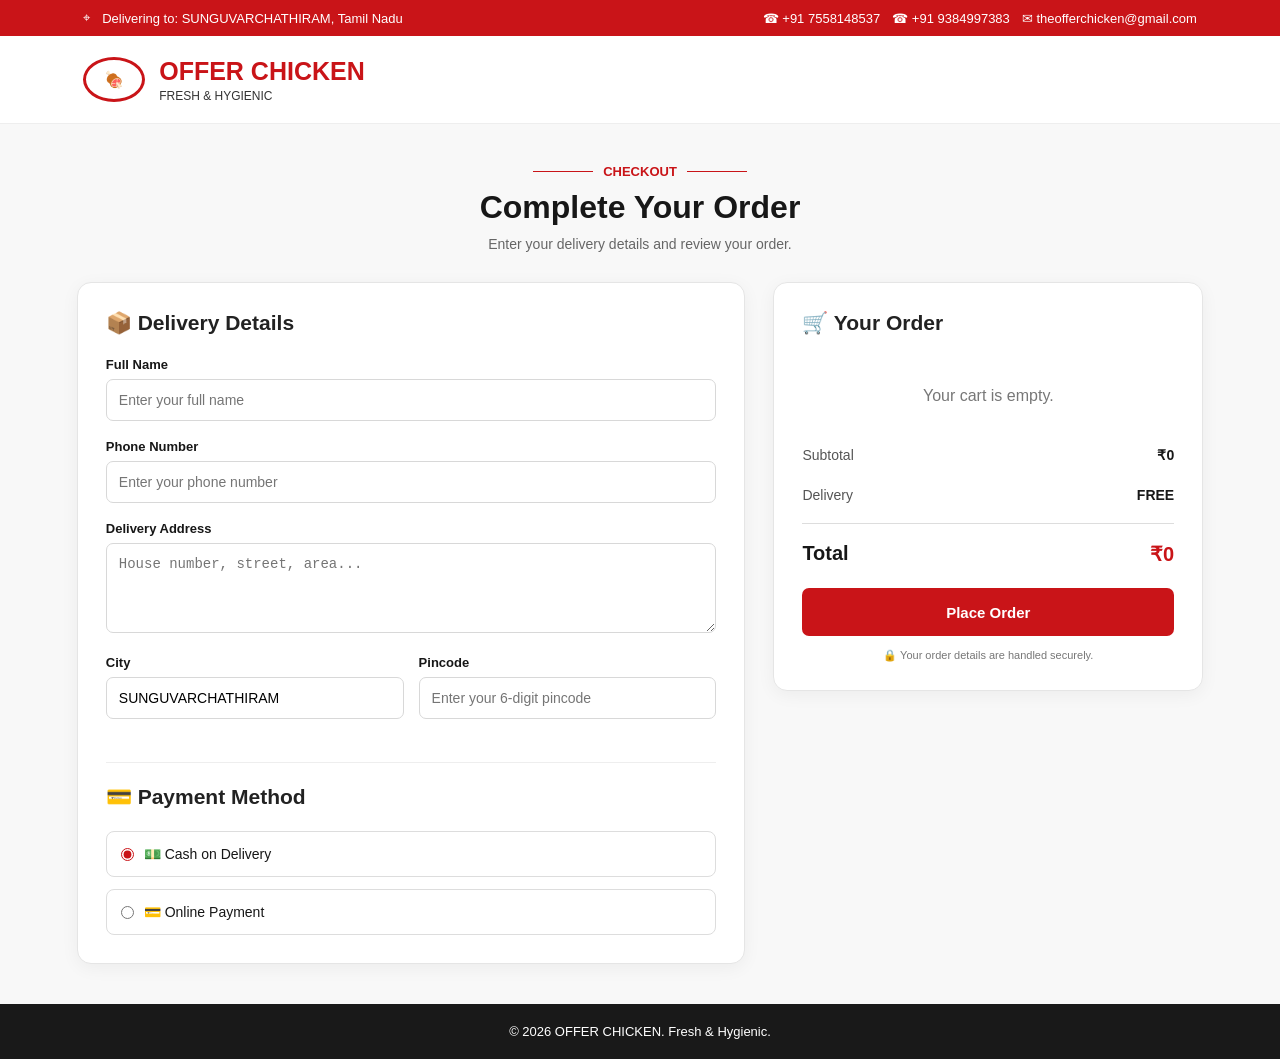
<file: checkout.html>
<!DOCTYPE html>
<html lang="en">

<head>

    <meta charset="UTF-8">

    <meta name="viewport" content="width=device-width, initial-scale=1.0">

    <title>Checkout - OFFER CHICKEN</title>

    <link rel="stylesheet" href="style.css">

</head>

<body>

    <!-- TOP BAR -->

    <div class="top-bar">

        <div class="top-left">
            <span>⌖</span>
            <span>Delivering to: SUNGUVARCHATHIRAM, Tamil Nadu</span>
        </div>

        <div class="top-right">
            <span>☎ +91 7558148537</span>
            <span>☎ +91 9384997383</span>
            <span>✉ theofferchicken@gmail.com</span>
        </div>

    </div>


    <!-- HEADER -->

    <header class="main-header">

        <div class="logo-area">

            <div class="logo-icon">
                🍖
            </div>

            <div class="logo-text">

                <h1>
                    OFFER CHICKEN
                </h1>

                <p>
                    FRESH & HYGIENIC
                </p>

            </div>

        </div>

    </header>



    <!-- CHECKOUT -->

    <main class="checkout-page">


        <div class="checkout-title">

            <div class="heading-line">

                <span></span>

                <strong>
                    CHECKOUT
                </strong>

                <span></span>

            </div>

            <h2>
                Complete Your Order
            </h2>

            <p>
                Enter your delivery details and review your order.
            </p>

        </div>



        <div class="checkout-container">


            <!-- CUSTOMER DETAILS -->

            <section class="checkout-form">

                <h2>
                    📦 Delivery Details
                </h2>


                <div class="form-group">

                    <label for="customer-name">
                        Full Name
                    </label>

                    <input
                        type="text"
                        id="customer-name"
                        placeholder="Enter your full name"
                        required
                    >

                </div>



                <div class="form-group">

                    <label for="customer-phone">
                        Phone Number
                    </label>

                    <input
                        type="tel"
                        id="customer-phone"
                        placeholder="Enter your phone number"
                        required
                    >

                </div>



                <div class="form-group">

                    <label for="customer-address">
                        Delivery Address
                    </label>

                    <textarea
                        id="customer-address"
                        rows="4"
                        placeholder="House number, street, area..."
                        required
                    ></textarea>

                </div>



                <div class="form-row">

                    <div class="form-group">

                        <label for="customer-city">
                            City
                        </label>

                        <input
                            type="text"
                            id="customer-city"
                            value="SUNGUVARCHATHIRAM"
                        >

                    </div>


                    <div class="form-group">

                        <label for="customer-pincode">
                            Pincode
                        </label>

                        <input
                            type="text"
                            id="customer-pincode"
                            placeholder="Enter your 6-digit pincode"
                            inputmode="numeric"
                            maxlength="6"
                        >

                    </div>

                </div>



                <h2 class="payment-title">
                    💳 Payment Method
                </h2>


                <div class="payment-options">

                    <label class="payment-option">

                        <input
                            type="radio"
                            name="payment"
                            value="cod"
                            checked
                        >

                        <span>
                            💵 Cash on Delivery
                        </span>

                    </label>


                    <label class="payment-option">

                        <input
                            type="radio"
                            name="payment"
                            value="online"
                        >

                        <span>
                            💳 Online Payment
                        </span>

                    </label>

                </div>


            </section>



            <!-- ORDER SUMMARY -->

            <aside class="checkout-summary">

                <h2>
                    🛒 Your Order
                </h2>


                <div id="checkout-items">

                    <!-- Products will appear here -->

                </div>


                <div class="summary-line">

                    <span>
                        Subtotal
                    </span>

                    <strong id="checkout-subtotal">
                        ₹0
                    </strong>

                </div>


                <div class="summary-line">

                    <span>
                        Delivery
                    </span>

                    <strong id="checkout-delivery">
                        ₹0
                    </strong>

                </div>


                <div class="summary-total">

                    <span>
                        Total
                    </span>

                    <strong id="checkout-total">
                        ₹0
                    </strong>

                </div>


                <button
                    id="place-order"
                    type="button"
                >
                    Place Order
                </button>


                <p class="secure-text">
                    🔒 Your order details are handled securely.
                </p>

            </aside>

        </div>

    </main>



    <!-- FOOTER -->

    <footer>

        <p>
            © 2026 OFFER CHICKEN. Fresh & Hygienic.
        </p>

    </footer>



    <script src="config.js"></script>
    <script src="checkout.js"></script>

</body>

</html>
</file>
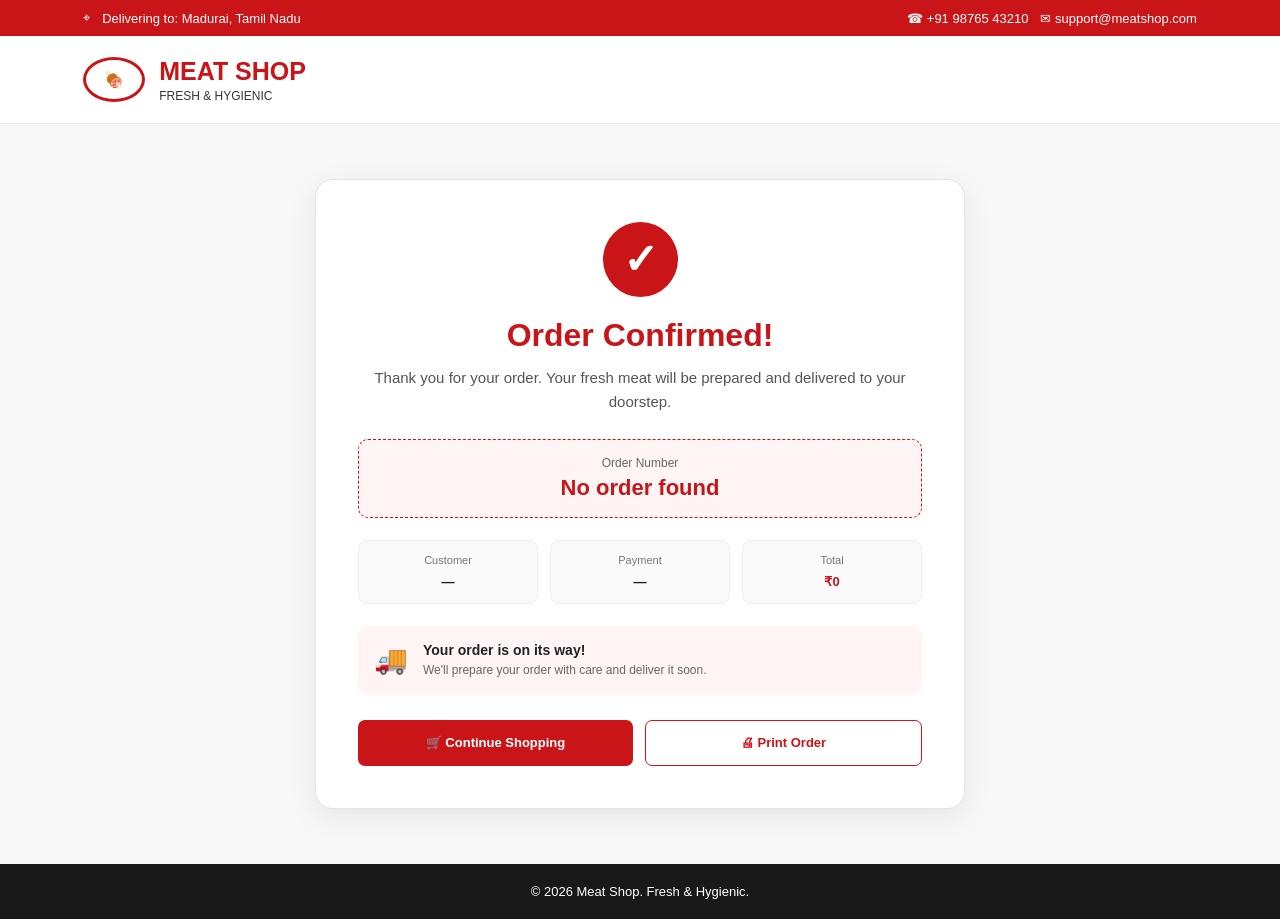
<file: order-success.html>
<!DOCTYPE html>
<html lang="en">

<head>

    <meta charset="UTF-8">

    <meta name="viewport" content="width=device-width, initial-scale=1.0">

    <title>Order Confirmed - Meat Shop</title>

    <link rel="stylesheet" href="style.css">

</head>

<body>

    <!-- TOP BAR -->

    <div class="top-bar">

        <div class="top-left">

            <span>⌖</span>

            <span>
                Delivering to: Madurai, Tamil Nadu
            </span>

        </div>


        <div class="top-right">

            <span>
                ☎ +91 98765 43210
            </span>

            <span>
                ✉ support@meatshop.com
            </span>

        </div>

    </div>



    <!-- HEADER -->

    <header class="main-header">

        <div class="logo-area">

            <div class="logo-icon">
                🍖
            </div>


            <div class="logo-text">

                <h1>
                    MEAT SHOP
                </h1>

                <p>
                    FRESH & HYGIENIC
                </p>

            </div>

        </div>

    </header>



    <!-- ORDER SUCCESS -->

    <main class="success-page">


        <div class="success-card">


            <div class="success-icon">
                ✓
            </div>


            <h1>
                Order Confirmed!
            </h1>


            <p class="success-message">
                Thank you for your order.
                Your fresh meat will be prepared
                and delivered to your doorstep.
            </p>


            <div class="order-number-box">

                <span>
                    Order Number
                </span>

                <strong id="success-order-number">
                    Loading...
                </strong>

            </div>



            <div class="success-details">

                <div>

                    <span>
                        Customer
                    </span>

                    <strong id="success-customer">
                        —
                    </strong>

                </div>


                <div>

                    <span>
                        Payment
                    </span>

                    <strong id="success-payment">
                        —
                    </strong>

                </div>


                <div>

                    <span>
                        Total
                    </span>

                    <strong
                        id="success-total"
                        class="success-total"
                    >
                        ₹0
                    </strong>

                </div>

            </div>



            <div class="delivery-message">

                🚚

                <div>

                    <strong>
                        Your order is on its way!
                    </strong>

                    <p>
                        We'll prepare your order
                        with care and deliver it soon.
                    </p>

                </div>

            </div>



            <div class="success-buttons">

                <button
                    type="button"
                    onclick="window.location.href='index.html'"
                >
                    🛒 Continue Shopping
                </button>

                <button
                    type="button"
                    class="secondary-button"
                    onclick="window.print()"
                >
                    🖨 Print Order
                </button>

            </div>


        </div>

    </main>



    <!-- FOOTER -->

    <footer>

        <p>
            © 2026 Meat Shop. Fresh & Hygienic.
        </p>

    </footer>



    <script>

        document.addEventListener(
            "DOMContentLoaded",
            function () {


                const order =
                    JSON.parse(
                        localStorage.getItem(
                            "meatShopLastOrder"
                        )
                    );


                if (!order) {

                    document.getElementById(
                        "success-order-number"
                    ).textContent =
                        "No order found";

                    return;

                }


                document.getElementById(
                    "success-order-number"
                ).textContent =
                    order.orderNumber;


                document.getElementById(
                    "success-customer"
                ).textContent =
                    order.customer.name;


                document.getElementById(
                    "success-total"
                ).textContent =
                    "₹" + order.total;


                document.getElementById(
                    "success-payment"
                ).textContent =
                    order.paymentMethod === "cod"
                        ? "Cash on Delivery"
                        : "Online Payment";

            }
        );

    </script>


</body>

</html>
</file>
<file: style.css>
/* =========================
   GLOBAL
========================= */

* {
    margin: 0;
    padding: 0;
    box-sizing: border-box;
}

html {
    scroll-behavior: smooth;
}

body {
    font-family: Arial, Helvetica, sans-serif;
    background: #ffffff;
    color: #171717;
}

button,
input {
    font-family: inherit;
}

button {
    cursor: pointer;
}

/* =========================
   TOP BAR
========================= */

.top-bar {
    height: 36px;
    background: #c91418;
    color: white;
    display: flex;
    align-items: center;
    justify-content: space-between;
    padding: 0 6.5%;
    font-size: 13px;
}

.top-left,
.top-right {
    display: flex;
    align-items: center;
    gap: 12px;
}

/* =========================
   HEADER
========================= */

.main-header {
    height: 88px;
    background: white;
    display: flex;
    align-items: center;
    padding: 0 6.5%;
    gap: 40px;
    border-bottom: 1px solid #eeeeee;
}

.logo-area {
    display: flex;
    align-items: center;
    min-width: 280px;
}

.logo-icon {
    width: 62px;
    height: 45px;
    border: 3px solid #c91418;
    border-radius: 50%;
    display: flex;
    align-items: center;
    justify-content: center;
    overflow: hidden;
    flex-shrink: 0;
    background: #ffffff;
}

.logo-icon img {
    width: 100%;
    height: 100%;
    object-fit: contain;
    display: block;
}

.logo-text {
    margin-left: 14px;
}

.logo-text h1 {
    color: #c91418;
    font-size: 25px;
    font-weight: 800;
}

.logo-text p {
    color: #333;
    font-size: 12px;
    margin-top: 3px;
}

/* =========================
   NAVIGATION
========================= */

.navigation {
    display: flex;
    align-items: center;
    gap: 35px;
    flex: 1;
}

.navigation a {
    position: relative;
    text-decoration: none;
    color: #161616;
    font-size: 15px;
    font-weight: 500;
    padding: 32px 0;
}

.navigation a:hover,
.navigation a.active {
    color: #c91418;
}

.navigation a.active {
    font-weight: 700;
}

.navigation a.active::after {
    content: "";
    position: absolute;
    left: 0;
    right: 0;
    bottom: 16px;
    height: 2px;
    background: #c91418;
}

/* =========================
   HEADER ACTIONS
========================= */

.header-actions {
    display: flex;
    align-items: center;
    gap: 12px;
}

.search-box {
    width: 260px;
    height: 43px;
    border: 1px solid #dddddd;
    border-radius: 7px;
    display: flex;
    align-items: center;
    padding: 0 13px;
}

.search-box input {
    width: 100%;
    border: none;
    outline: none;
    font-size: 13px;
}

.search-box span {
    font-size: 23px;
    color: #555;
}

.account-button {
    width: 46px;
    height: 43px;
    background: white;
    border: 1px solid #dddddd;
    border-radius: 7px;
    font-size: 22px;
}

.cart-button {
    height: 43px;
    padding: 0 18px;
    border: none;
    border-radius: 6px;
    background: #c91418;
    color: white;
    font-size: 14px;
    font-weight: 700;
}

.cart-button:hover {
    background: #a90f13;
}

/* =========================
   HERO
========================= */

.hero {
    min-height: 390px;
    display: flex;
    background: linear-gradient(
        90deg,
        #ffffff 0%,
        #ffffff 48%,
        #fafafa 62%,
        #c91418 100%
    );
    overflow: hidden;
}

.hero-content {
    width: 53%;
    padding: 34px 0 30px 7%;
    z-index: 2;
}

.hero-small-title {
    color: #c91418;
    font-size: 15px;
    font-weight: 800;
    margin-bottom: 10px;
}

.hero-content h2 {
    font-size: 54px;
    line-height: 1.08;
    font-weight: 800;
    margin-bottom: 14px;
}

.hero-content h2 span {
    color: #c91418;
}

.hero-description {
    font-size: 17px;
    line-height: 1.45;
    margin-bottom: 18px;
}

/* =========================
   HERO FEATURES
========================= */

.hero-features {
    display: flex;
    align-items: center;
    gap: 30px;
    margin-bottom: 22px;
}

.hero-feature {
    display: flex;
    align-items: center;
    gap: 10px;
}

.feature-icon {
    width: 46px;
    height: 46px;
    background: #c91418;
    color: white;
    border-radius: 50%;
    display: flex;
    align-items: center;
    justify-content: center;
    font-size: 21px;
}

.hero-feature strong {
    font-size: 14px;
}

.hero-feature p {
    font-size: 12px;
    margin-top: 4px;
    color: #444;
}

.shop-now-button {
    background: #c91418;
    color: white;
    border: none;
    border-radius: 5px;
    padding: 13px 26px;
    font-size: 15px;
    font-weight: 700;
}

.shop-now-button:hover {
    background: #a90f13;
}

/* =========================
   HERO IMAGE
========================= */

.hero-image-area {
    width: 50%;
    position: relative;
    display: flex;
    align-items: center;
    justify-content: center;
    overflow: hidden;
}

.hero-image-area::before {
    content: "";
    position: absolute;
    width: 620px;
    height: 450px;
    background: #c91418;
    right: -80px;
    top: -40px;
    transform: rotate(-5deg);
    z-index: 0;
}

.hero-meat-image {
    position: relative;
    width: 650px;
    max-width: 100%;
    margin-left: 0;
    z-index: 1;
    overflow: hidden;
}

.hero-meat-image img {
    width: 100%;
    height: auto;
    display: block;
    object-fit: contain;
}

.fresh-badge {
    position: absolute;
    right: 70px;
    top: 28px;
    width: 105px;
    height: 105px;
    border: 1px solid white;
    border-radius: 50%;
    color: white;
    display: flex;
    flex-direction: column;
    align-items: center;
    justify-content: center;
    z-index: 3;
    text-align: center;
}

.fresh-badge strong {
    font-size: 23px;
}

.fresh-badge span {
    font-size: 13px;
    font-weight: 700;
}

/* =========================
   PRODUCTS HEADING
========================= */

.products-heading {
    text-align: center;
    padding: 12px 20px 10px;
}

.heading-line {
    display: flex;
    align-items: center;
    justify-content: center;
    gap: 10px;
    color: #c91418;
    font-size: 13px;
    font-weight: 800;
}

.heading-line span {
    width: 60px;
    height: 1px;
    background: #c91418;
}

.products-heading h2 {
    font-size: 25px;
    margin: 5px 0;
}

.products-heading p {
    font-size: 14px;
    color: #333;
}

/* =========================
   PRODUCTS
========================= */

.products-section {
    display: flex;
    gap: 35px;
    padding: 0 5.5% 20px;
}

.products-grid {
    flex: 1;
    display: grid;
    grid-template-columns: repeat(4, 1fr);
    gap: 22px;
}

.product-card {
    background: white;
    border: 1px solid #e5e5e5;
    border-radius: 14px;
    overflow: hidden;
    transition: 0.2s;
    box-shadow: 0 2px 8px rgba(0,0,0,0.03);
}

.product-card:hover {
    transform: translateY(-3px);
    box-shadow: 0 7px 20px rgba(0,0,0,0.08);
}

/* PRODUCT IMAGE */

.product-image {
    height: 175px;
    position: relative;
    display: flex;
    align-items: center;
    justify-content: center;
    overflow: hidden;
    background: #fafafa;
}

.product-image img {
    width: 100%;
    height: 100%;
    object-fit: contain;
    display: block;
}

.product-badge {
    position: absolute;
    top: 12px;
    left: 15px;
    width: 36px;
    height: 36px;
    border-radius: 50%;
    background: #c91418;
    color: white;
    display: flex;
    align-items: center;
    justify-content: center;
    z-index: 2;
}

.heart {
    position: absolute;
    top: 13px;
    right: 16px;
    font-size: 25px;
    color: #777;
    z-index: 2;
}

/* PRODUCT INFO */

.product-info {
    padding: 8px 15px 13px;
}

.product-info h3 {
    font-size: 15px;
    min-height: 20px;
    margin-bottom: 6px;
}

.price {
    color: #c91418;
    font-size: 15px;
    font-weight: 800;
    margin-bottom: 10px;
}

.price span {
    color: #222;
    font-weight: 500;
}

/* WEIGHT */

.weight-buttons {
    display: flex;
    gap: 12px;
    margin-bottom: 8px;
}

.weight-buttons button {
    flex: 1;
    height: 30px;
    background: white;
    border: 1px solid #bdbdbd;
    border-radius: 5px;
    font-size: 12px;
    font-weight: 600;
}

.weight-buttons button:hover {
    border-color: #c91418;
}

.weight-buttons button.selected {
    background: #c91418;
    border-color: #c91418;
    color: white;
}

/* PRODUCT BOTTOM */

.product-bottom {
    display: flex;
    gap: 12px;
    align-items: center;
}

.quantity {
    display: flex;
    height: 32px;
    border: 1px solid #dddddd;
    border-radius: 5px;
    overflow: hidden;
}

.quantity button,
.quantity span {
    width: 30px;
    border: none;
    display: flex;
    align-items: center;
    justify-content: center;
    background: white;
    font-size: 13px;
}

.quantity button:hover {
    background: #f2f2f2;
}

.quantity span {
    border-left: 1px solid #eeeeee;
    border-right: 1px solid #eeeeee;
}

.add-cart {
    flex: 1;
    height: 32px;
    border: none;
    border-radius: 5px;
    background: #c91418;
    color: white;
    font-size: 12px;
    font-weight: 700;
}

.add-cart:hover {
    background: #a90f13;
}

/* =========================
   SERVICE BOXES
========================= */

.service-boxes {
    width: 190px;
    display: flex;
    flex-direction: column;
    gap: 10px;
}

.service-box {
    min-height: 82px;
    border: 1px solid #e4e4e4;
    border-radius: 12px;
    display: flex;
    align-items: center;
    gap: 13px;
    padding: 12px;
    background: white;
}

.service-icon {
    font-size: 28px;
    color: #c91418;
}

.service-box strong {
    font-size: 12px;
}

.service-box p {
    font-size: 11px;
    line-height: 1.45;
    margin-top: 5px;
    color: #333;
}

/* =========================
   PROMOTION
========================= */

.promotion-section {
    margin: 0 5.5% 20px;
    min-height: 94px;
    background: #c91418;
    border-radius: 15px;
    color: white;
    display: flex;
    align-items: center;
    padding: 14px 40px;
    gap: 55px;
}

.promotion-item {
    flex: 1;
    display: flex;
    align-items: center;
    gap: 14px;
}

.promotion-icon {
    width: 50px;
    height: 50px;
    display: flex;
    align-items: center;
    justify-content: center;
    border: 2px solid white;
    border-radius: 50%;
    font-size: 22px;
    font-weight: 800;
}

.promotion-item h3 {
    font-size: 14px;
    margin-bottom: 4px;
}

.promotion-item p {
    font-size: 12px;
    line-height: 1.35;
}

.promotion-button-area {
    border-left: 1px solid rgba(255,255,255,0.6);
    padding-left: 45px;
}

.promotion-button {
    width: 210px;
    height: 43px;
    background: transparent;
    color: white;
    border: 1px solid white;
    border-radius: 6px;
    font-size: 14px;
    font-weight: 700;
}

.promotion-button:hover {
    background: white;
    color: #c91418;
}

/* =========================
   FOOTER
========================= */

footer {
    background: #191919;
    color: white;
    text-align: center;
    padding: 20px;
    font-size: 13px;
}

/* =========================
   RESPONSIVE
========================= */

@media (max-width: 1200px) {

    .main-header {
        padding: 0 3%;
        gap: 20px;
    }

    .logo-area {
        min-width: 230px;
    }

    .navigation {
        gap: 20px;
    }

    .search-box {
        width: 190px;
    }

    .products-section {
        padding-left: 3%;
        padding-right: 3%;
    }

    .products-grid {
        gap: 14px;
    }

    .promotion-section {
        margin-left: 3%;
        margin-right: 3%;
        gap: 25px;
        padding-left: 25px;
        padding-right: 25px;
    }
}

@media (max-width: 900px) {

    .top-right {
        display: none;
    }

    .main-header {
        height: auto;
        padding: 15px 5%;
        flex-wrap: wrap;
    }

    .logo-area {
        min-width: auto;
    }

    .navigation {
        order: 3;
        width: 100%;
        justify-content: center;
        overflow-x: auto;
    }

    .header-actions {
        margin-left: auto;
    }

    .hero {
        flex-direction: column;
    }

    .hero-content {
        width: 100%;
        padding: 40px 7%;
    }

    .hero-image-area {
        width: 100%;
        min-height: 330px;
    }

    .products-section {
        flex-direction: column;
    }

    .products-grid {
        grid-template-columns: repeat(2, 1fr);
    }

    .service-boxes {
        width: 100%;
        flex-direction: row;
    }

    .service-box {
        flex: 1;
    }

    .promotion-section {
        flex-wrap: wrap;
    }
}

@media (max-width: 600px) {

    .top-bar {
        padding: 0 15px;
    }

    .main-header {
        padding: 15px;
    }

    .header-actions {
        width: 100%;
    }

    .search-box {
        flex: 1;
    }

    .navigation {
        justify-content: flex-start;
        gap: 25px;
    }

    .hero-content h2 {
        font-size: 40px;
    }

    .hero-features {
        flex-direction: column;
        align-items: flex-start;
    }

    .products-grid {
        grid-template-columns: 1fr;
    }

    .service-boxes {
        flex-direction: column;
    }

    .promotion-section {
        flex-direction: column;
        align-items: flex-start;
    }

    .promotion-button-area {
        border-left: none;
        padding-left: 0;
        width: 100%;
    }

    .promotion-button {
        width: 100%;
    }
}
/* =========================================
   CHECKOUT PAGE
========================================= */

.checkout-page {
    min-height: 70vh;
    background: #f8f8f8;
    padding: 40px 6%;
}

.checkout-title {
    text-align: center;
    margin-bottom: 30px;
}

.checkout-title h2 {
    font-size: 32px;
    margin: 10px 0;
}

.checkout-title p {
    color: #666;
    font-size: 14px;
}

.checkout-container {
    max-width: 1150px;
    margin: 0 auto;
    display: grid;
    grid-template-columns: 1.4fr 0.9fr;
    gap: 28px;
    align-items: start;
}

.checkout-form,
.checkout-summary {
    background: white;
    border-radius: 14px;
    padding: 28px;
    border: 1px solid #e5e5e5;
    box-shadow: 0 4px 18px rgba(0, 0, 0, 0.05);
}

.checkout-form h2,
.checkout-summary h2 {
    color: #222;
    font-size: 21px;
    margin-bottom: 22px;
}

.form-group {
    margin-bottom: 18px;
}

.form-group label {
    display: block;
    font-size: 13px;
    font-weight: 700;
    margin-bottom: 7px;
}

.form-group input,
.form-group textarea {
    width: 100%;
    border: 1px solid #d8d8d8;
    border-radius: 7px;
    padding: 12px;
    font-size: 14px;
    outline: none;
    background: white;
}

.form-group input:focus,
.form-group textarea:focus {
    border-color: #c91418;
}

.form-group textarea {
    resize: vertical;
}

.form-row {
    display: grid;
    grid-template-columns: 1fr 1fr;
    gap: 15px;
}

.payment-title {
    border-top: 1px solid #eeeeee;
    padding-top: 22px;
    margin-top: 25px;
}

.payment-options {
    display: flex;
    flex-direction: column;
    gap: 12px;
}

.payment-option {
    border: 1px solid #dddddd;
    border-radius: 8px;
    padding: 14px;
    cursor: pointer;
    display: flex;
    align-items: center;
    gap: 10px;
    font-size: 14px;
}

.payment-option:hover {
    border-color: #c91418;
}

.payment-option input {
    accent-color: #c91418;
}

.checkout-summary {
    position: sticky;
    top: 20px;
}

.checkout-item {
    display: flex;
    align-items: center;
    gap: 12px;
    padding: 13px 0;
    border-bottom: 1px solid #eeeeee;
}

.checkout-item img {
    width: 65px;
    height: 65px;
    object-fit: cover;
    border-radius: 8px;
    background: #f5f5f5;
}

.checkout-item-info {
    flex: 1;
    display: flex;
    flex-direction: column;
    gap: 5px;
}

.checkout-item-info strong {
    font-size: 13px;
}

.checkout-item-info span {
    font-size: 12px;
    color: #777;
}

.checkout-item > strong {
    color: #c91418;
    font-size: 13px;
}

.summary-line {
    display: flex;
    justify-content: space-between;
    padding: 12px 0;
    font-size: 14px;
}

.summary-line span {
    color: #555;
}

.summary-total {
    display: flex;
    justify-content: space-between;
    border-top: 1px solid #dddddd;
    margin-top: 8px;
    padding-top: 18px;
    font-size: 20px;
    font-weight: 800;
}

.summary-total strong {
    color: #c91418;
}

#place-order {
    width: 100%;
    height: 48px;
    margin-top: 22px;
    border: none;
    border-radius: 7px;
    background: #c91418;
    color: white;
    font-size: 15px;
    font-weight: 700;
    cursor: pointer;
}

#place-order:hover {
    background: #a90f13;
}

.secure-text {
    text-align: center;
    color: #777;
    font-size: 11px;
    margin-top: 13px;
}

.empty-checkout {
    text-align: center;
    padding: 30px 10px;
    color: #777;
}


/* =========================================
   CHECKOUT MOBILE
========================================= */

@media (max-width: 800px) {

    .checkout-page {
        padding: 30px 15px;
    }

    .checkout-container {
        grid-template-columns: 1fr;
    }

    .checkout-summary {
        position: static;
    }

}

@media (max-width: 500px) {

    .checkout-form,
    .checkout-summary {
        padding: 20px;
    }

    .checkout-title h2 {
        font-size: 26px;
    }

    .form-row {
        grid-template-columns: 1fr;
        gap: 0;
    }

}
/* =========================================
   ORDER SUCCESS PAGE
========================================= */

.success-page {
    min-height: 70vh;
    background: #f8f8f8;
    padding: 55px 20px;
    display: flex;
    justify-content: center;
    align-items: center;
}

.success-card {
    width: 100%;
    max-width: 650px;
    background: white;
    border-radius: 18px;
    padding: 42px;
    text-align: center;
    border: 1px solid #e5e5e5;
    box-shadow: 0 8px 30px rgba(0,0,0,0.08);
}

.success-icon {
    width: 75px;
    height: 75px;
    margin: 0 auto 20px;
    border-radius: 50%;
    background: #c91418;
    color: white;
    display: flex;
    align-items: center;
    justify-content: center;
    font-size: 42px;
    font-weight: 800;
}

.success-card h1 {
    color: #c91418;
    font-size: 32px;
    margin-bottom: 12px;
}

.success-message {
    color: #555;
    line-height: 1.6;
    font-size: 15px;
    margin-bottom: 25px;
}

.order-number-box {
    background: #fff5f5;
    border: 1px dashed #c91418;
    border-radius: 10px;
    padding: 16px;
    margin-bottom: 22px;
}

.order-number-box span {
    display: block;
    color: #666;
    font-size: 12px;
    margin-bottom: 5px;
}

.order-number-box strong {
    color: #c91418;
    font-size: 22px;
}

.success-details {
    display: grid;
    grid-template-columns: repeat(3, 1fr);
    gap: 12px;
    margin-bottom: 22px;
}

.success-details > div {
    background: #fafafa;
    border: 1px solid #eeeeee;
    border-radius: 9px;
    padding: 13px 8px;
}

.success-details span {
    display: block;
    color: #777;
    font-size: 11px;
    margin-bottom: 6px;
}

.success-details strong {
    font-size: 13px;
}

.success-total {
    color: #c91418 !important;
}

.delivery-message {
    display: flex;
    align-items: center;
    gap: 15px;
    text-align: left;
    background: #fff5f5;
    border-radius: 10px;
    padding: 16px;
    margin-bottom: 25px;
    color: #c91418;
    font-size: 27px;
}

.delivery-message strong {
    display: block;
    color: #222;
    font-size: 14px;
    margin-bottom: 4px;
}

.delivery-message p {
    color: #666;
    font-size: 12px;
    line-height: 1.4;
}

.success-buttons {
    display: flex;
    gap: 12px;
}

.success-buttons button {
    flex: 1;
    height: 46px;
    border: none;
    border-radius: 7px;
    background: #c91418;
    color: white;
    font-size: 13px;
    font-weight: 700;
    cursor: pointer;
}

.success-buttons button:hover {
    background: #a90f13;
}

.success-buttons .secondary-button {
    background: white;
    color: #c91418;
    border: 1px solid #c91418;
}

.success-buttons .secondary-button:hover {
    background: #fff5f5;
}


/* MOBILE */

@media (max-width: 600px) {

    .success-page {
        padding: 30px 15px;
    }

    .success-card {
        padding: 28px 18px;
    }

    .success-card h1 {
        font-size: 27px;
    }

    .success-details {
        grid-template-columns: 1fr;
    }

    .success-buttons {
        flex-direction: column;
    }

}
/* Hide product descriptions */
.dynamic-product-description {
    display: none !important;
}
</file>
